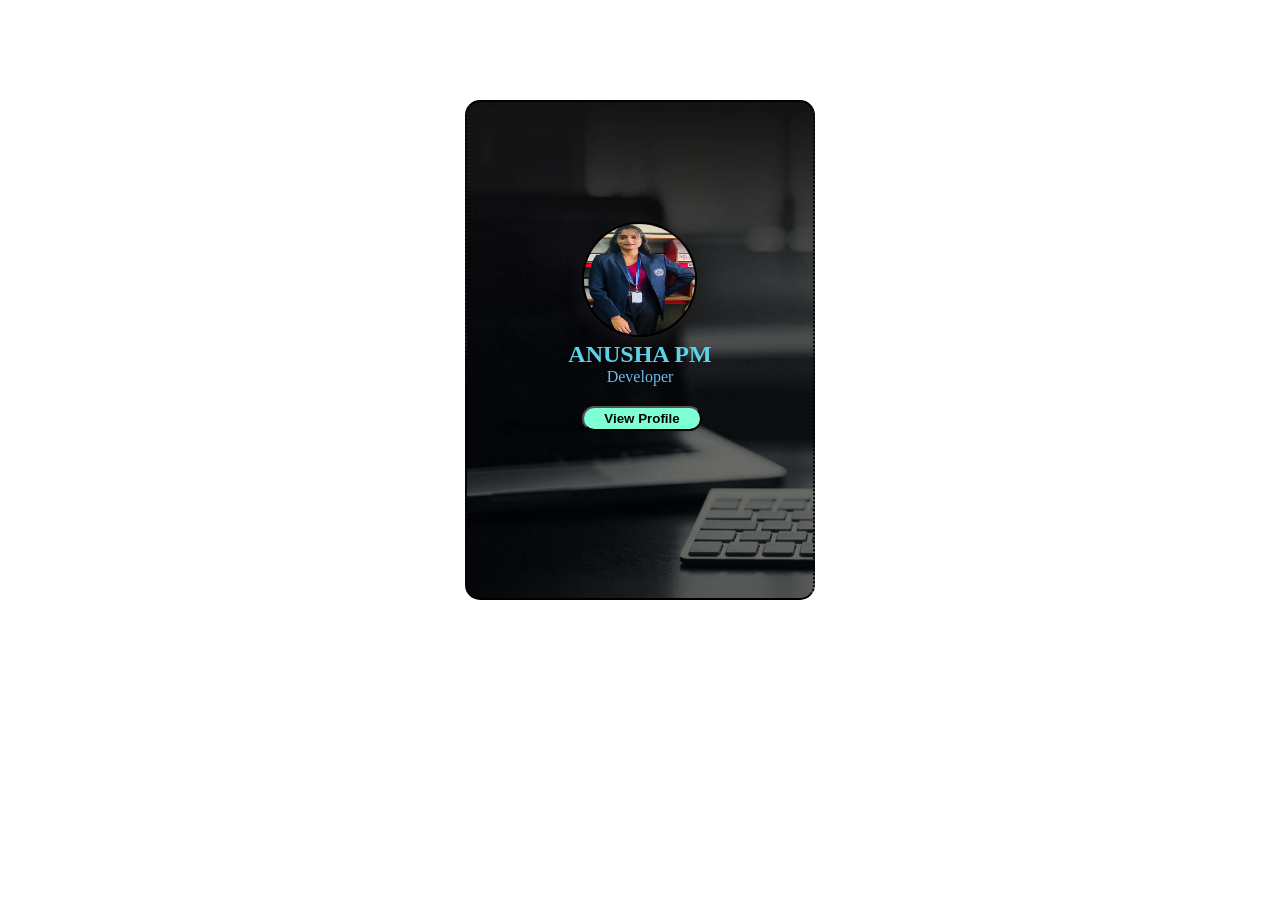
<file: Backgroundimageproject/index.html>
<!DOCTYPE html>
<html lang="en">
<head>
    <meta charset="UTF-8">
    <meta name="viewport" content="width=device-width, initial-scale=1.0">
    <title>Background-image Project</title>
    <link rel="stylesheet" href="style.css">
</head>
<body>
    <div id="outer-card">
        <div id="inner-card">
             <img src="project.jpeg" alt="photo"> 
             <h2>ANUSHA PM</h2>
             <p>Developer</p>
                <button>View Profile</button>
             
        </div>

    </div>
</body>
</html>
</file>
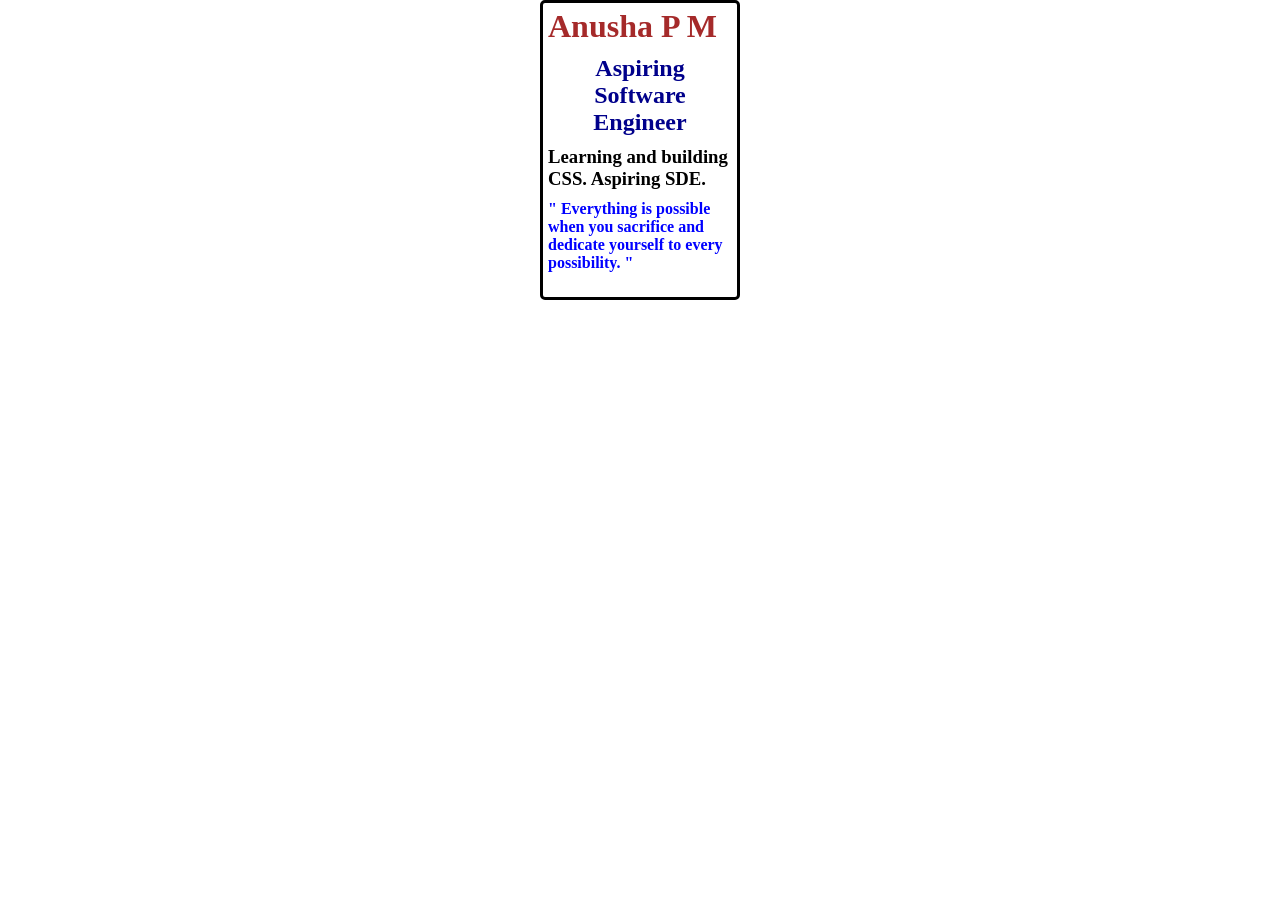
<file: box-model project/index.html>
<!DOCTYPE html>
<html lang="en">
<head>
    <meta charset="UTF-8">
    <meta name="viewport" content="width=device-width, initial-scale=1.0">
    <title>Box Model Mini Project</title>
    <link rel="stylesheet" href="style.css">
</head>

<body>

    <div class="card">

        <header>
            <h1>Anusha P M</h1>
        </header>

        <main>

            <section class="role">
                <h2>Aspiring Software Engineer</h2>
            </section>

            <section class="bio">
                <h3>Learning and building CSS. Aspiring SDE.</h3>
            </section>

        </main>

        <footer>
            <h4>
                Everything is possible when you sacrifice and dedicate yourself to every possibility.
            </h4>
        </footer>

    </div>

</body>
</html>
</file>
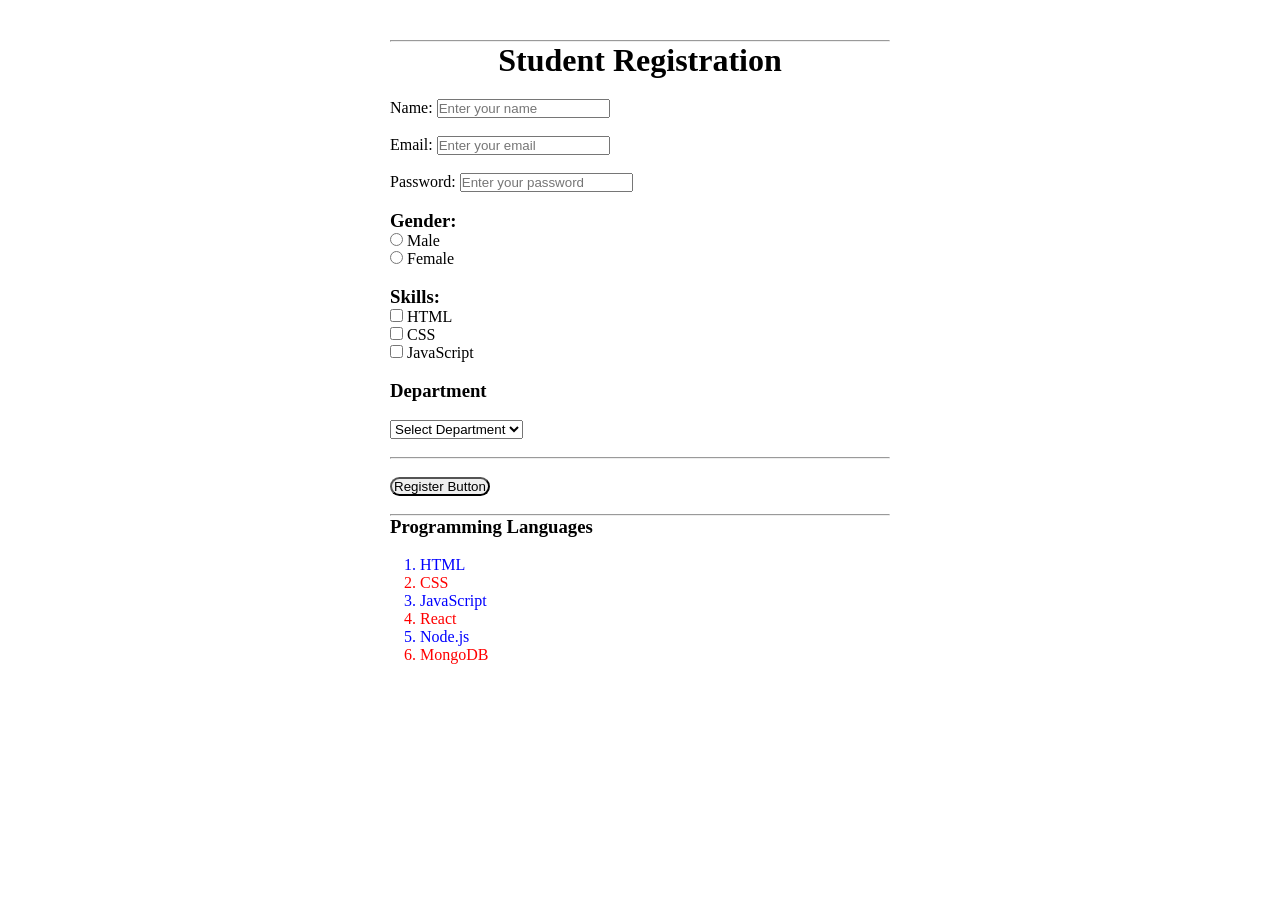
<file: css projects/index.html>
<!DOCTYPE html>
<html lang="en">
<head>
    <meta charset="UTF-8">
    <meta name="viewport" content="width=device-width, initial-scale=1.0">
    <title>Student Registration</title>
    <link rel="stylesheet" href="style.css">
</head>
<body>
    <form action="\action">
<hr>
<header>
    <h1>Student Registration</h1>
</header>
<main>
    <section>
        <label for="name">Name:</label>
        <input type="text" id="name" name="name" class="input" placeholder="Enter your name">
    </section>
    <br>
    <section>
        <label for="name">Email:</label>
        <input type="email" id="email" name="email" class="input" placeholder="Enter your email">
    </section>
    <br>
    <section>
        <label for="password">Password:</label>
        <input type="password" id="password" name="password" class="input" placeholder="Enter your password">
    </section>
    <br>
    <section>
        <h3>Gender:</h3>
       <input type="radio" id="radio" name="radio" >
       <label for="radio">Male</label>
        <br>
         <input type="radio" id="fem" name="radio" >
         <label for="fem">Female</label>
        
    </section>
    <br>
    <section>
        <h3>Skills:</h3>
        
        <input type="checkbox" id="html">
        <label for="html">HTML</label>
        <br>
         <input type="checkbox" id="html">
        <label for="html">CSS</label>
        <br>
         <input type="checkbox" id="html">
        <label for="html">JavaScript</label>
    </section>
    <br>

    <section>
        <h3>Department</h3>
        <br>
        <select name="Department" id="department" class="input">
            <option value="selection">Select Department</option>
            <option value="ISE">ISE</option>
            <option value="CSE">CSE</option>
            <option value="ai">AIML</option>
        </select>
    </section>
    <br>

    <hr>
    <br>
    
    <button type="button">Register Button</button>
    <br>
    <br>
    <hr>
    <section>
        <h3>Programming Languages</h3>
        <br>
        <ol>
            <li>HTML</li>
            <li>CSS</li>
            <li>JavaScript</li>
            <li>React</li>
            <li>Node.js</li>
            <li>MongoDB</li>
        </ol>
    </section>


</main>
</form>
</body>
</html>
</file>
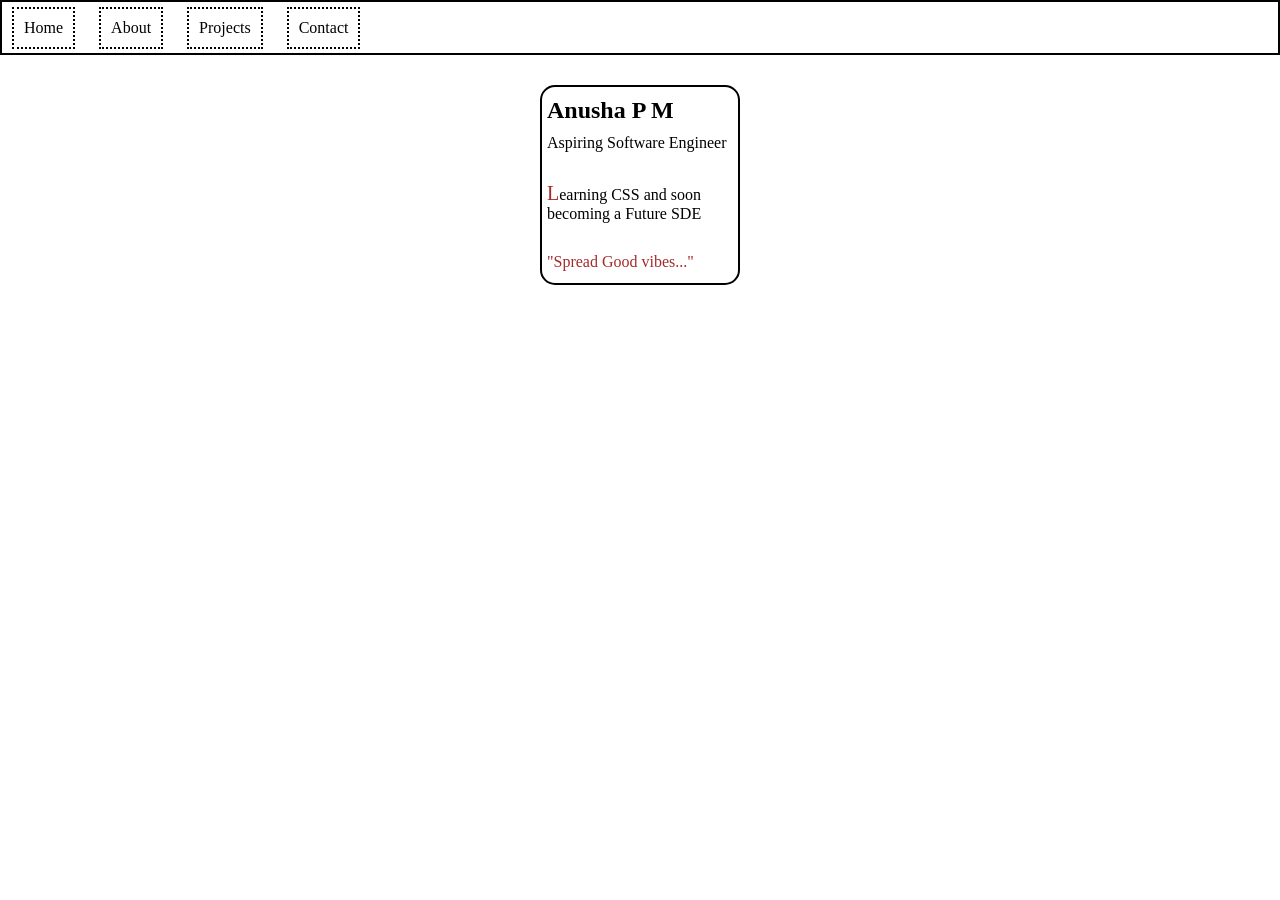
<file: display-project/index.html>
<!DOCTYPE html>
<html lang="en">
<head>
    <meta charset="UTF-8">
    <meta name="viewport" content="width=device-width, initial-scale=1.0">
    <title>Display Project</title>
    <link rel="stylesheet" href="style.css">
</head>
<body>
    
    <ul>
        <li><a href="home.com">Home</a></li>
        <li><a href="about.com">About</a></li>
        <li><a href="projects.com">Projects</a></li>
        <li><a href="contact.com">Contact</a></li>
    </ul>
    <div id="card">
        <h2>Anusha P M</h2>
        <p >Aspiring Software Engineer</p>
        <p id="none">Athlete</p>
        <p class="allign" id="pseudo">Learning CSS and soon becoming a Future SDE</p>
        <p id="element">Spread Good vibes...</p>
    </div>
    
</body>
</html>
</file>
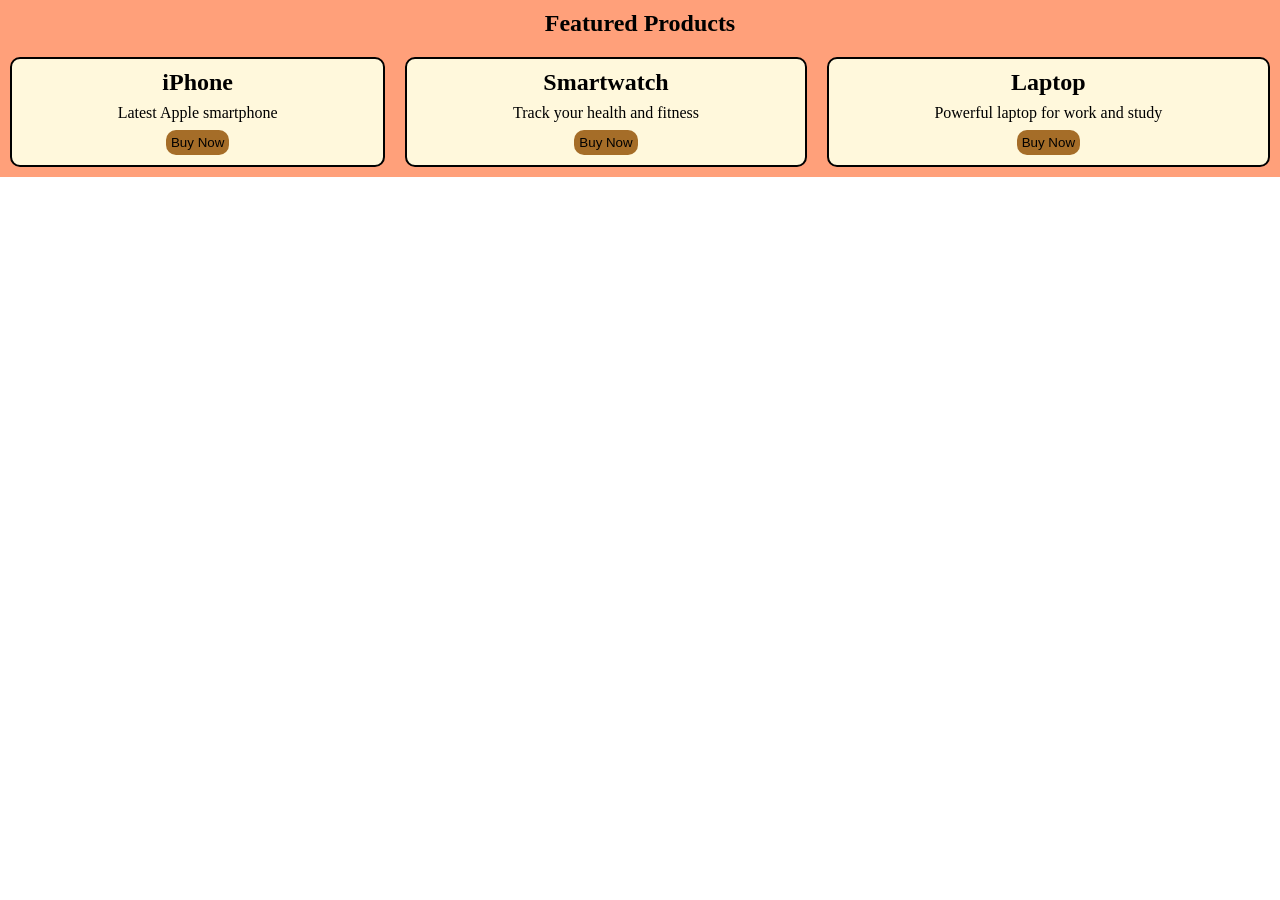
<file: Flexbox Project 2/index.html>
<!DOCTYPE html>
<html lang="en">
<head>
    <meta charset="UTF-8">
    <meta name="viewport" content="width=device-width, initial-scale=1.0">
    <title>Responsive Product Cards</title>
    <link rel="stylesheet" href="style.css">
</head>
<body>

    <section class="products-section">

        <h1>Featured Products</h1>

        <div class="products-container">

            <div class="product-card">
                <h2>iPhone</h2>
                <p>Latest Apple smartphone</p>
                <button>Buy Now</button>
            </div>

            <div class="product-card">
                <h2>Smartwatch</h2>
                <p>Track your health and fitness</p>
                <button>Buy Now</button>
            </div>

            <div class="product-card">
                <h2>Laptop</h2>
                <p>Powerful laptop for work and study</p>
                <button>Buy Now</button>
            </div>

        </div>

    </section>

</body>
</html>
</file>
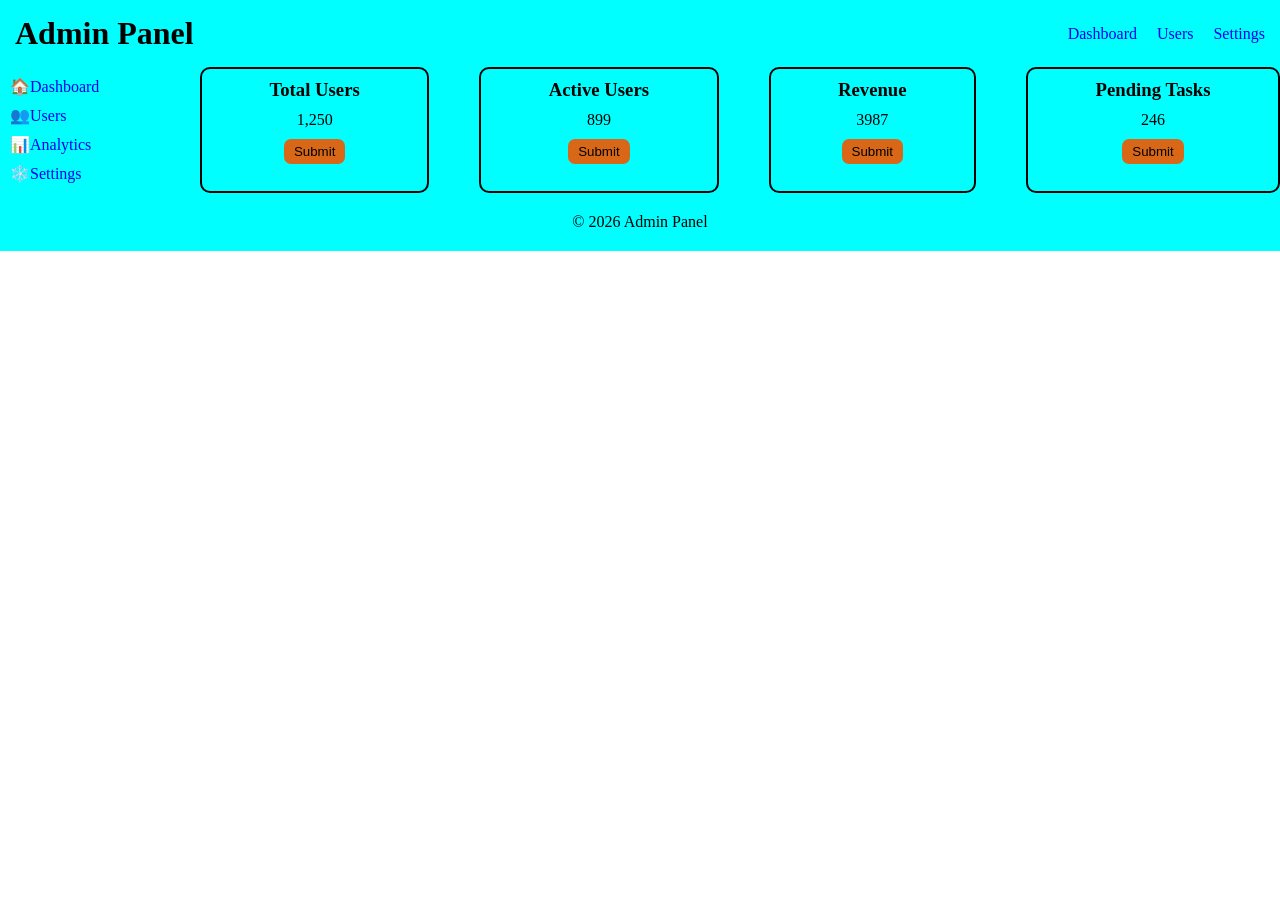
<file: Flexbox Project 3/index.html>
<!DOCTYPE html>
<html lang="en">
<head>
    <meta charset="UTF-8">
    <meta name="viewport" content="width=device-width, initial-scale=1.0">
    <title>Flexbox Admin Dashboard</title>
    <link rel="stylesheet" href="style.css">
</head>
<body>
    <div id="top">
    <header id="header">
     <h1>Admin Panel</h1>
     <ul id="hitems">
        <li><a href="dash.com">Dashboard</a></li>
        <li><a href="users.com">Users</a></li>
        <li><a href="settings.com">Settings</a></li>
     </ul>
    </header>

    <main id="main-area">
        <div id="sidebar">
            <ul id="side">
                <li><a href="a.com">🏠Dashboard</a></li>
                <li><a href="b.com">👥Users</a></li>
                <li><a href="c.com">📊Analytics</a></li>
                <li><a href="d.com">❄️Settings</a></li>
            </ul>
        </div>

        <div id="card-container">
           <div class="card">
            <h3>Total Users</h3>
            <p>1,250</p>
            <button>Submit</button>
           </div>
            <div class="card">
                 <h3>Active Users</h3>
                 <p>899</p>
                 <button>Submit</button>
            </div>
            <div class="card">
                 <h3>Revenue</h3>
                 <p>3987</p>
                 <button>Submit</button>
            </div>
            <div class="card">
            <h3>Pending Tasks</h3>
            <p>246</p>
            <button>Submit</button>
            </div>
        </div>
        
       </main>
    <footer>
        <div>
            <p>&copy; 2026 Admin Panel</p>
        </div>
    </footer>
        
    
    </div>
</body>
</html>
</file>
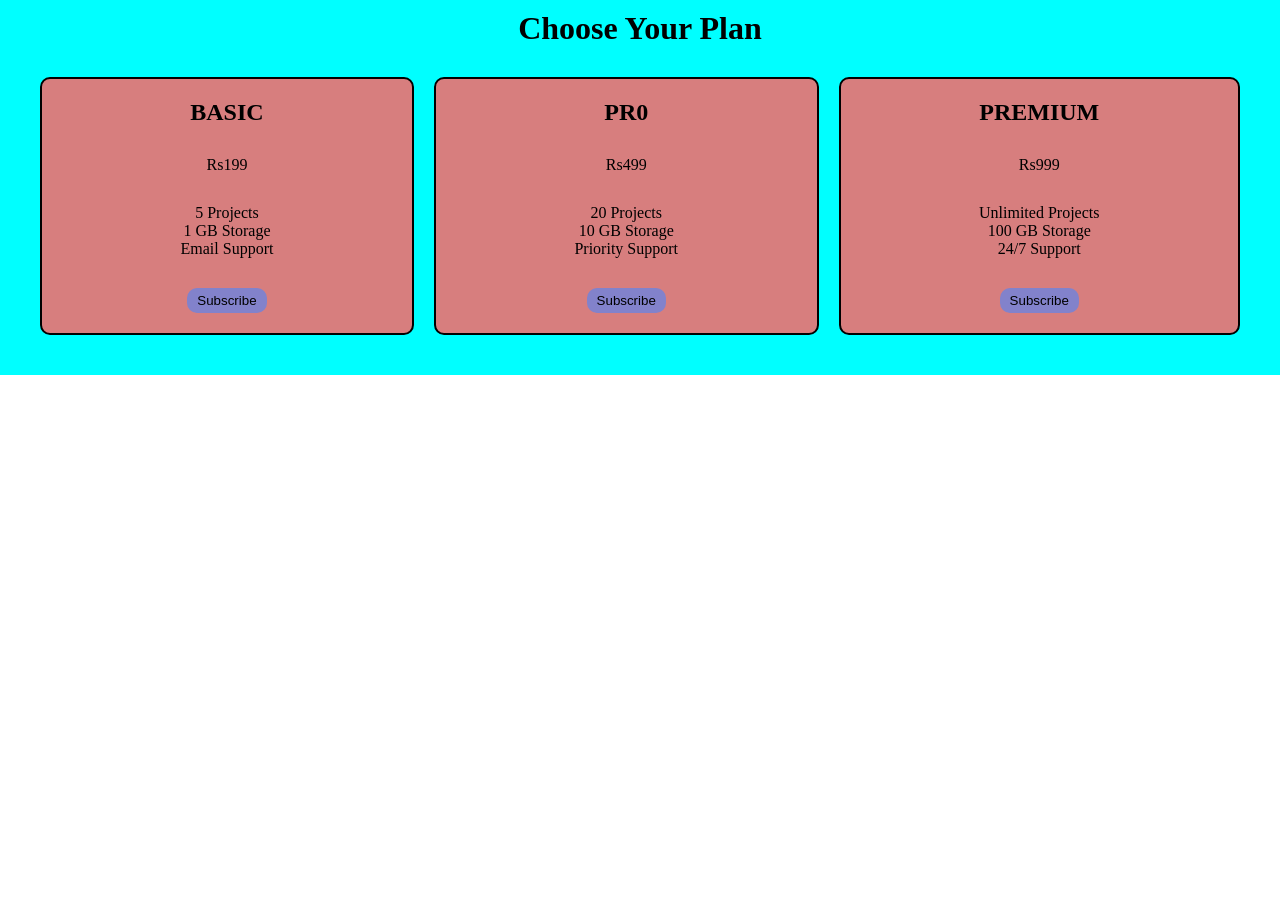
<file: Flexbox Project 4/index.html>
<!DOCTYPE html>
<html lang="en">
<head>
    <meta charset="UTF-8">
    <meta name="viewport" content="width=device-width, initial-scale=1.0">
    <title>Responsive Pricing Plans</title>
    <link rel="stylesheet" href="style.css">
</head>
<body>
    <div id="main">
        <div>
            <h1>Choose Your Plan</h1>
        </div>
        <div id="card-container">
        <div class="card">
            <h2>BASIC</h2>
            <p>Rs199</p>
            <ul>
                <li>5 Projects</li>
                <li>1 GB Storage</li>
                <li>Email Support</li>
            </ul>
            <button>Subscribe</button>
            
        </div>
         
        
        <div class="card">
            <h2>PR0</h2>
            <p>Rs499</p>
            <ul>
                <li>20 Projects</li>
                <li>10 GB Storage</li>
                <li>Priority Support</li>
            </ul>
            <button>Subscribe</button>
            
        </div >
        <div class="card">
            <h2>PREMIUM</h2>
            <p>Rs999</p>
             <ul>
                <li>Unlimited Projects</li>
                <li>100 GB Storage</li>
                <li>24/7 Support</li>
            </ul>
            <button>Subscribe</button>
            
        </div>
        </div>
    </div>
</body>
</html>
</file>
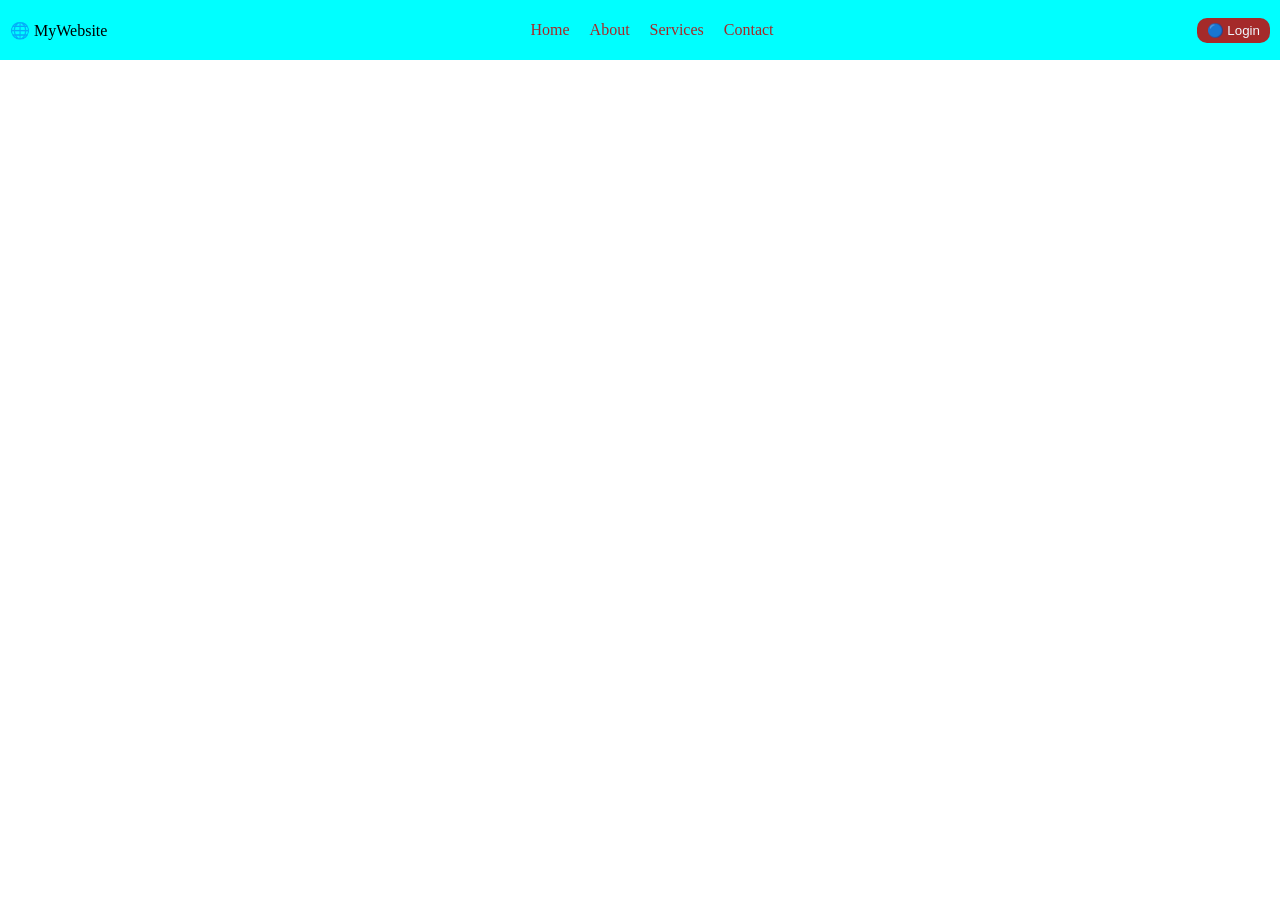
<file: Flexbox Project1/index.html>
<!DOCTYPE html>
<html lang="en">
<head>
    <meta charset="UTF-8">
    <meta name="viewport" content="width=device-width, initial-scale=1.0">
    <title>Flexbox NavBar</title>
    <link rel="stylesheet" href="style.css">
</head>
<body>
    <div id="nav">
        <div class="logo">🌐 MyWebsite</div>
        <ul>
            
            <li><a href="home.com">Home</a></li>
            <li><a href="about.com">About</a></li>
            <li><a href="services.com">Services</a></li>
            <li><a href="contact.com">Contact</a></li>
           
    </ul>
    <button>🔵 Login</button>
    </div>
</body>
</html>
</file>
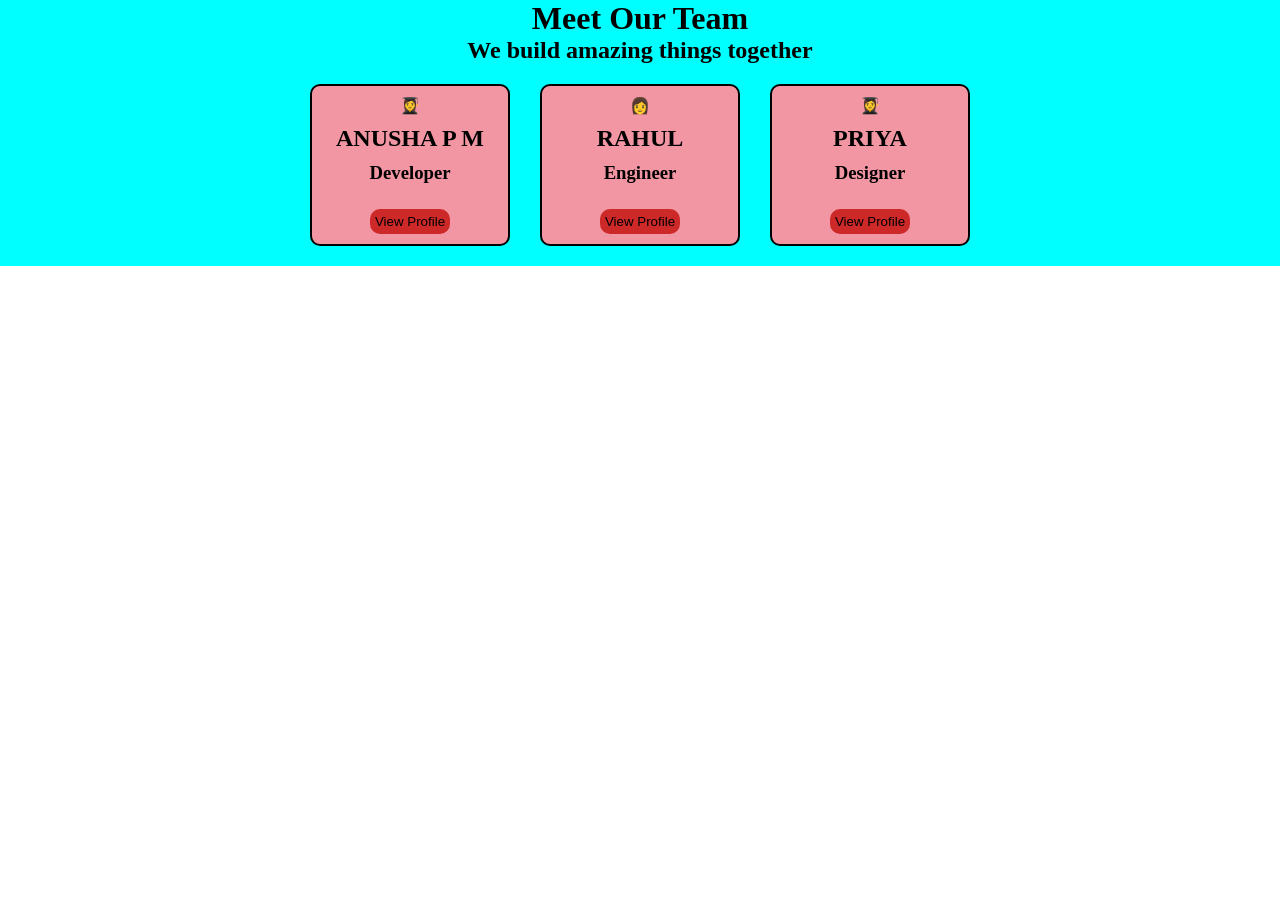
<file: Flexbox Project5/index.html>
<!DOCTYPE html>
<html lang="en">
<head>
    <meta charset="UTF-8">
    <meta name="viewport" content="width=device-width, initial-scale=1.0">
    <title>Responsive Team Members Section</title>
    <link rel="stylesheet" href="style.css">
</head>
<body>
    <div id="main">
        <div>
            <h1>Meet Our Team</h1>
            <h2>We build amazing things together</h2>
        </div>
        <div id="container">
            <div class="card">
                <p>👩‍🎓</p>
                <h2>ANUSHA P M</h2>
                <h3>Developer</h3>
                <button>View Profile</button>

            </div>
            <div class="card">
                <p>👩</p>
                <h2>RAHUL</h2>
                <h3>Engineer</h3>
                <button>View Profile</button>

            </div>
            <div class="card">
                <p>👩‍🎓</p>
                <h2>PRIYA</h2>
                <h3>Designer</h3>
                <button>View Profile</button>

            </div>


        </div>
    </div>
</body>
</html>
</file>
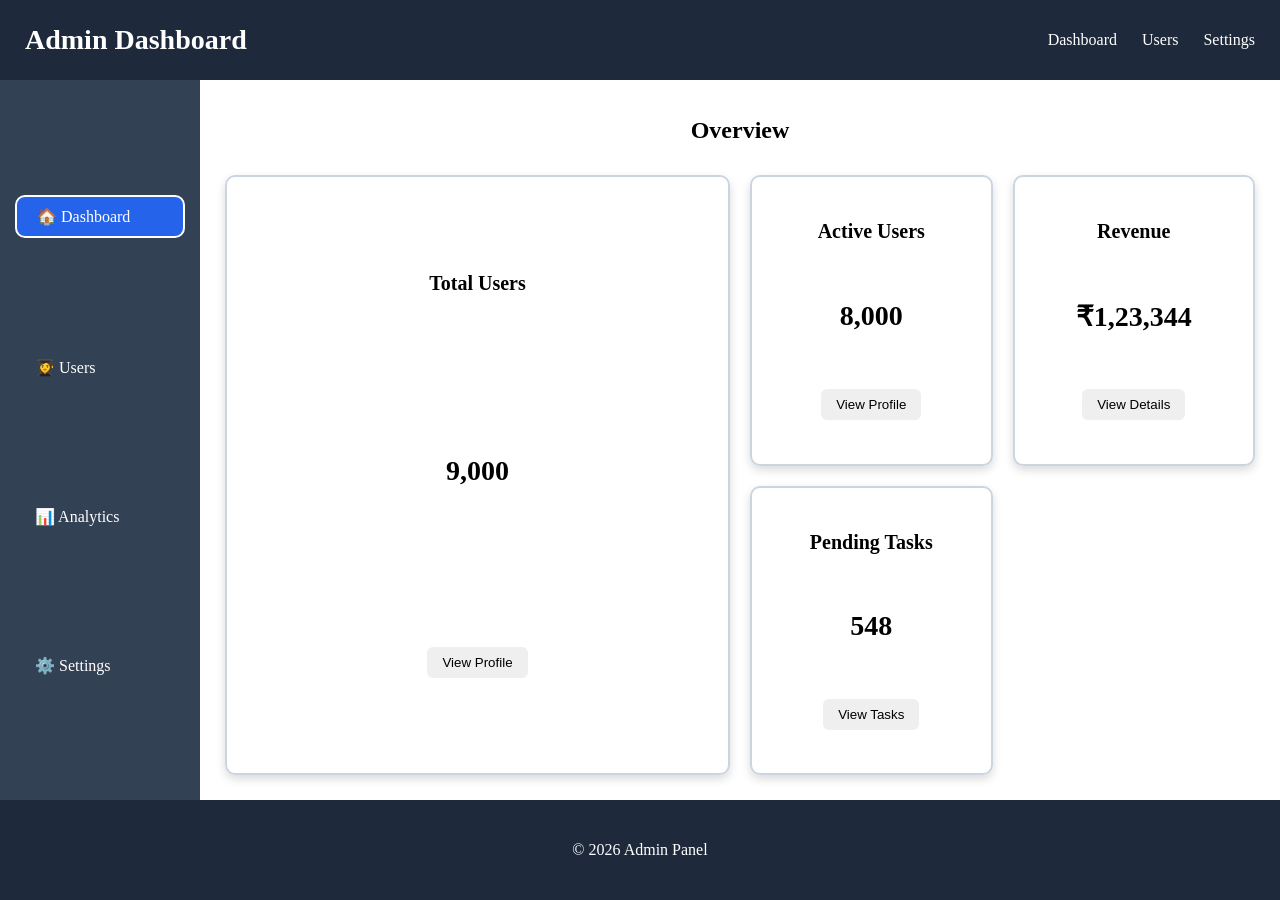
<file: Grid Project 1/index.html>
<!DOCTYPE html>
<html lang="en">
<head>
    <meta charset="UTF-8">
    <meta name="viewport" content="width=device-width, initial-scale=1.0">
    <title>Grid Project</title>
    <link rel="stylesheet" href="style.css">
</head>
<body>

    <div id="container">

        <!-- HEADER -->
        <header>
            <h1>Admin Dashboard</h1>

            <ul id="hnav">
                <li><a href="#">Dashboard</a></li>
                <li><a href="#">Users</a></li>
                <li><a href="#">Settings</a></li>
            </ul>
        </header>


        
        <aside>
            <ul>
                <li>
                    <a class="active" href="#">🏠 Dashboard</a>
                </li>

                <li>
                    <a href="#">👩‍🎓 Users</a>
                </li>

                <li>
                    <a href="#">📊 Analytics</a>
                </li>

                <li>
                    <a href="#">⚙️ Settings</a>
                </li>
            </ul>
        </aside>


    
        <main>

            <h2>Overview</h2>

            <div id="card-container">

                <div class="card">
                    <h3>Total Users</h3>
                    <p>9,000</p>
                    <button>View Profile</button>
                </div>

                <div class="card">
                    <h3>Active Users</h3>
                    <p>8,000</p>
                    <button>View Profile</button>
                </div>

                <div class="card">
                    <h3>Revenue</h3>
                    <p>₹1,23,344</p>
                    <button>View Details</button>
                </div>

                <div class="card">
                    <h3>Pending Tasks</h3>
                    <p>548</p>
                    <button>View Tasks</button>
                </div>

            </div>

        </main>


        
        <footer>
            <p>&copy; 2026 Admin Panel</p>
        </footer>

    </div>

</body>
</html>
</file>
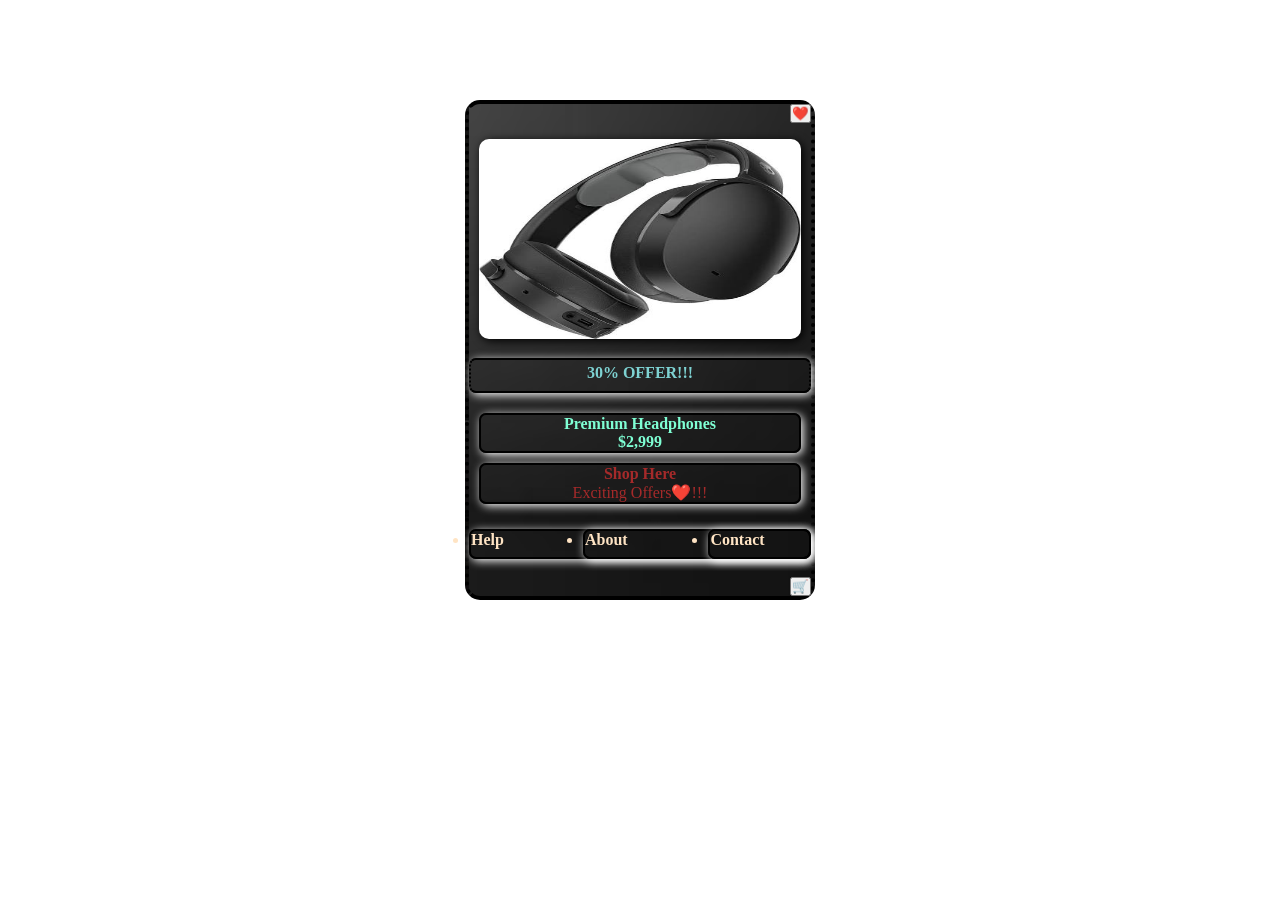
<file: PositionProject/index.html>
<!DOCTYPE html>
<html lang="en">
<head>
    <meta charset="UTF-8">
    <meta name="viewport" content="width=device-width, initial-scale=1.0">
    <title>Position Project</title>
    <link rel="stylesheet" href="style.css">
</head>
<body>
    <div id="main-card">
       <img src="headphone.jpg" alt="Headphones">
       <div >
          <button id="heart">❤️</button>
          <button id="cart">🛒</button>
       </div>

       <div id="offer">
        <p><b>30% OFFER!!!</b></p>
       </div>
       <div id="desc">
         <p><b>Premium Headphones</b></p>
         <p><b>$2,999</b></p>
       </div>
       <div id="extra"> 
           <p><b>Shop Here </b></p>
           <p>Exciting Offers❤️!!!</p>
        </div>
       <footer id="nav">
        <ul>
            <li id="help"><b>Help</b></li>
            <li id="about"><b>About</b></li>
            <li id="contact"><b>Contact</b></li>
            
        </ul>
          
       </footer>
      
    </div>
</body>
</html>
</file>
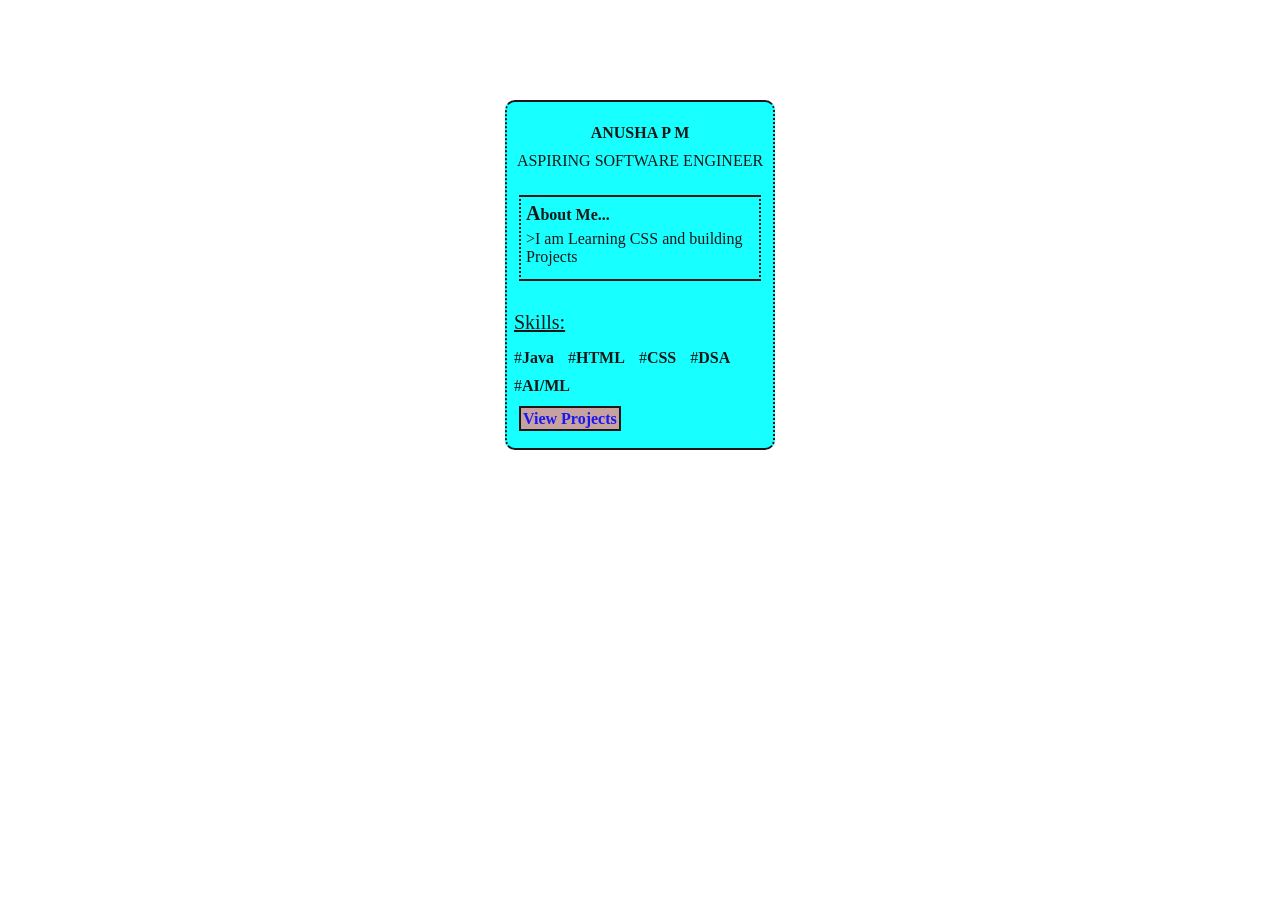
<file: unitsandopacityproject/index.html>
<!DOCTYPE html>
<html lang="en">
<head>
    <meta charset="UTF-8">
    <meta name="viewport" content="width=device-width, initial-scale=1.0">
    <title>Personal Brand Card</title>
    <link rel="stylesheet" href="style.css">
</head>
<body>
    <div id="main">
    <main id="imp">
    <p id="name" >ANUSHA P M</p>
    <p id="tagline" >ASPIRING SOFTWARE ENGINEER</p>
    </main>
    <section id="box">
        <p id="about"><b>About Me...</b></p>
        <p id="theory">I am Learning CSS and building Projects</p>

    </section>
    <section >
     <p id="skills">Skills:</p>
     <ul>
        <li><b>Java</b></li>
        <li><b>HTML</b></li>
        <li><b>CSS</b></li>
        <li><b>DSA</b></li>
        <li><b>AI/ML</b></li>
     </ul>
    </section>

    <section id="last">
       <a href="projects.in" id="anchor"> <b>View Projects</b></a>
    </section>
    
    </div>
</body>
</html>
</file>
<file: Backgroundimageproject/style.css>
*{
    padding: 0;
    margin: 0;
    box-sizing: border-box;
}

#outer-card{
    height: 500px;
    width: 350px;
    border-top: 2px solid black;
    border-bottom: 2px solid black;
    border-left: 2px dotted black;
    border-right: 2px dotted black;
    border-radius: 15px; 
    margin: auto;
    margin-top: 100px;
    background-image: url("background1.jpg");
    background-size: cover;
    transition: box-shadow 1s ease-in;
   
    
}
#outer-card:hover{
    box-shadow:3px 3px 10px  black;

}
#inner-card{
    
    margin: auto;
    margin: 100px 15px 0;
    height: 250px;
    transition: transform 1s ease-in-out;
    
}
#inner-card:hover{
    transform: scale(1.05);
    
}
img{
    height: 115px;
    width: 115px;
    border-radius: 50%;
    margin-top: 20px;
    margin-left: 100px;
    border: 2px solid black;
    box-shadow: 5px 5px 20px rgb(30, 28, 28);

}
h2{
    color: rgb(95, 210, 230);
   text-align: center;
}
p{
    color: rgb(115, 184, 233);
    
    text-align: center; 
}
p:hover{
    text-decoration: underline;
}
button{
    border-radius: 15px;
    text-align: center;
    margin-top: 20px;
    margin-left: 100px;
   
    width: 120px;
    height: 25px;
    background-color: aquamarine;
    font-weight: bold;
    transition: transform 1s ease-in ;
    

}
button:hover{
    transform: scale(1.1);
}
</file>
<file: box-model project/style.css>
*{
    margin: 0;
    padding: 0;
    box-sizing: border-box;
}

.card{
    border: 3px solid black;
    height: 300px;
    width:200px;
    padding:5px;
    border-radius:5px;
    margin: auto;


}
h1{
    color:brown;
    margin-bottom: 10px;
    
}
h1:hover{
  background-color: greenyellow;
}


h2{
    text-align: center;
    color:darkblue;
    margin-bottom: 10px;
}
h2::selection{
    color: aquamarine;
}
h3{
    margin-bottom: 10px;
    
}
h3:hover{
    font-weight: bolder;
    text-decoration: black underline ;

}
#next::first-letter{
    color:blueviolet;
    font-size: 25px;
}
h4{
    color: blue;
}
h4::before{
    content: '"';
}

h4::after{
    content: '"';
}

.card:hover{
    background-color: aqua;
}
</file>
<file: css projects/style.css>
*{
    margin: 0;
    padding: 0;
    border-radius: border-box;
}


h1{
    text-align:center;
    margin-bottom: 20px;
}

button:hover{
    color: white;
    background-color: green;
    cursor: pointer;
}
button:active{
    background-color:darkgreen;
}

.input:focus{
    border: 2px solid blue;
    background-color: lightyellow;
    outline: none;

}

input[type='radio']:checked{
    transform: scale(1.3);
}
input[type='checkbox']:checked{
    transform: scale(1.3);
}
li:nth-of-type(odd){
    color: blue;
}
li:nth-of-type(even){
    color: red;
}

li:hover{
    color: orange;
}

button{
    border-radius: 10px;
    width: 100px;
}


form{
    width:500px;
    margin:auto;
}

body{
    padding:40px;
}
ol{
    padding-left: 30px;
}
</file>
<file: display-project/style.css>
*{
    padding: 0;
    margin: 0;
    box-sizing: border-box;
}
ul{
    height: 55px;
    border: 2px solid black;
    margin-bottom: 30px;

    
}
li{
    display: inline-block;
    padding: 10px;
    border: 2px dotted black;
    margin: 5px 10px ;
    
   
}

li a{
    color: black;
   text-decoration: none;
}
li:hover{
    background-color: aqua;
}
#card{
    width: 200px;
    margin: auto;
    text-align: center;
    border: 2px solid black;
    height: 200px;
    border-radius: 15px;
    text-align: left;

}
h2,p{
    margin: 10px 5px 10px;
}
h2:hover{
    text-decoration: underline;
    color: blueviolet;
}

.allign{
    margin: 30px 5px 30px;
}
#pseudo::first-letter{
    font-size: 20px;
    color: brown;

}

#element::before,#element::after{
    content: '"';
    color: brown;
}
#element{
    color:brown;
}
#card:hover{
    background-color: aquamarine;
}
#card::selection{
    color: darkviolet;
}
#none{
    display: none;
}
</file>
<file: Flexbox Project 2/style.css>
*{
    padding:0;
    margin:0;
    box-sizing: border-box;
}
.products-section {
    background-color: lightsalmon;
    padding: 10px;
    text-align: center;
}
.products-container {
    display: flex;
    gap:20px;
    justify-content: center;
    flex-wrap: wrap;
   
    
}
.product-card{
    border: 2px solid black;
    background-color: cornsilk;
    padding:10px;
    border-radius: 10px;
    display: flex;
    flex-direction: column;
    gap: 8px;
    min-width: 200px;
    flex-grow: 1;
    
    align-items: center;
    margin-top: 20px ;
}
button {
    padding: 5px;
    border: none;
    border-radius: 10px;
    background-color: rgb(165, 109, 40);
    color: black;
    transition: box-shadow 0.6s ease-in;
}
button:hover{
    box-shadow:2px 2px 10px black;
}
</file>
<file: Flexbox Project 3/style.css>
*{
    padding: 0;
    margin: 0;
    box-sizing: border-box;
}
#top {
    display: flex;
    flex-direction: column;
    background-color: aqua;
}

#header{
    display: flex;
    padding: 15px;
    align-items: center;
}
#hitems{
    display: flex;
    gap: 20px;
    list-style: none;
    flex-grow: 1;
    justify-content: flex-end;
    flex-wrap: wrap;
    
}
#hitems a{
    text-decoration: none;
    
}
#main-area{
    display: flex;
}
#card-container{
    display: flex;
    gap: 50px;
    flex-direction: row;
    
    flex-grow: 1;
    justify-content: flex-start;
    flex-wrap: wrap;
    
   
}
.card{
    border: 2px solid black;
    border-radius: 10px;
    
    display: flex;
    flex-direction: column;
    gap: 10px;
    padding: 10px;
    min-width: 200px;
    flex-grow: 1;
    align-items: center;

    

   
}
#side {
    display: flex;
    flex-direction: column;
    gap: 10px;
    justify-content: center;
    padding: 10px;
    list-style: none;
    min-width: 200px;
    
}
#side li a{
    text-decoration: none;
}

footer div p{
    text-align: center;
    padding: 20px;
}
button{
    border: none;
    background-color: rgb(216, 104, 24);
    color: black;
    padding: 5px 10px;
    border-radius: 7px;
   
}
</file>
<file: Flexbox Project 4/style.css>
*{
    padding: 0;
    margin:0;
    box-sizing: border-box;
}

#main{
    text-align: center;
    background-color: aqua;
    padding: 10px;
}
#card-container{
    display: flex;
    justify-content: center;
    padding: 30px;
    flex-wrap: wrap;
    
    gap: 20px;
}
.card{
   border: 2px solid black;
   display: flex;
   flex-direction: column;
   gap: 30px;
   padding: 20px;
   border-radius: 10px;
   background-color: rgb(215, 126, 126);
   flex-grow: 1;
   align-items: center;
   min-width: 200px;
}
ul{
    list-style: none;
}

button{
    border: none;
    border-radius: 10px;
    padding: 5px 10px;
    background-color: rgb(130, 130, 203);
}
</file>
<file: Flexbox Project1/style.css>
*{
    padding: 0;
    margin: 0;
    box-sizing: border-box;
}
#nav{
    display: flex;
    align-items: center;
    height: 60px;
    background-color: aqua;
    width: 100%;
    padding:10px;
}
ul{
    display:flex;
    gap: 20px;
    list-style: none;
    flex-grow: 1;
    justify-content: center;
}
a{
    text-decoration: none;
    color: brown;
}
a:hover{
    color:black;
    font-weight: 700;
}
button{
    padding: 5px 10px;
    border:none;
    background-color: brown;
    color: aliceblue;
    border-radius: 10px;
     transition: background-color 0.3s ease-in;
}
button:hover{
    background-color: chocolate;
    
}
</file>
<file: Flexbox Project5/style.css>
*{
    padding: 0;
    margin: 0;
    box-sizing: border-box;
}
#main{
    background-color: aqua;
    text-align: center;
}
#container{
    display: flex;
    flex-direction: row;
    justify-content: center;
    gap: 30px;
    padding: 20px;
    flex-wrap: wrap;
}
.card{
    border: 2px solid black;
    display: flex;
    flex-direction: column;
    gap: 10px;
    padding: 10px;
    border-radius: 10px;
    min-width: 200px;
    align-items: center;
    background-color: rgb(243, 150, 164);
    transition: box-shadow 0.5s ease-in ;
    
}
#card:hover{
     box-shadow: 5px 5px 10px black;
}
button{
    border:none;
    border-radius: 10px;
    padding: 5px 5px;
    margin-top: 15px;
    background-color: rgb(206, 41, 41);
    transition: box-shadow 0.5s ease-in ;
}

button:hover{
    box-shadow: 5px 5px 10px black;
    border: 2px solid transparent;
}
</file>
<file: Grid Project 1/style.css>
* {
    margin: 0;
    padding: 0;
    box-sizing: border-box;
}

a {
    text-decoration: none;
}




#container {
    min-height: 100vh;

    display: grid;

    grid-template-columns: 200px 1fr;

    grid-template-rows: 80px 1fr 100px;

    grid-template-areas:
        "header header"
        "sidebar main"
        "footer footer";
}




header {
    grid-area: header;

    display: grid;

    grid-template-columns: 1fr 1fr;

    align-items: center;

    padding: 0 25px;

    background-color: #1e293b;

    color: white;
}

header h1 {
    font-size: 28px;
}




#hnav {
    display: grid;

    grid-template-columns: repeat(3, auto);

    justify-content: end;

    gap: 25px;

    list-style: none;
}

#hnav a {
    color: white;

    transition: color 0.3s;
}

#hnav a:hover {
    color: #38bdf8;
}



aside {
    grid-area: sidebar;

    background-color: #334155;

    padding: 15px;
}

aside ul {
    display: grid;

    gap: 10px;

    list-style: none;

    height: 100%;

    align-content: space-evenly;
}

aside a {
    display: block;

    padding: 10px 10px 10px 20px;

    color: white;

    border-radius: 10px;

    transition: background-color 0.3s;
}

aside a:hover {
    background-color: #475569;
}

aside a.active {
    background-color: #2563eb;

    border: 2px solid white;
}




main {
    grid-area: main;

    display: grid;

    grid-template-rows: 50px 1fr;

    gap: 20px;

    padding: 25px;
}

main h2 {
    display: grid;

    place-items: center;
}




#card-container {
    display: grid;

    grid-template-columns:
        repeat(auto-fit, minmax(200px, 1fr));

    gap: 20px;

    justify-content: center;
}



.card {
    display: grid;

    place-items: center;

    gap: 10px;

    padding: 20px;

    border: 2px solid #cbd5e1;

    border-radius: 10px;

    box-shadow: 0 4px 10px rgba(0, 0, 0, 0.15);
}




.card:first-child {
    grid-column: 1 / span 2;

    grid-row: 1 / span 2;
}


.card h3 {
    font-size: 20px;
}

.card p {
    font-size: 28px;

    font-weight: bold;
}

.card button {
    padding: 8px 15px;

    border: none;

    border-radius: 6px;

    cursor: pointer;
}



footer {
    grid-area: footer;

    display: grid;

    place-items: center;

    background-color: #1e293b;

    color: white;
}
</file>
<file: PositionProject/style.css>
*{
    margin: 0;
    padding: 0;
    box-sizing: border-box;
}
#main-card{
    border-top: 4px solid black;
    border-bottom: 4px solid black;
    border-left: 4px dotted black;
    border-right: 4px dotted black;
    height: 500px;
    width: 350px;
    margin: auto;
    margin-top: 100px;
    padding: 10px;
    background-image: url("bg.jpg");
    background-size: cover;
    border-radius: 15px;
    position: relative;
}
img{
    width: 100%;
    height: 200px;
    margin-top: 25px; 
    border-radius: 10px;
    box-shadow: 2px 2px 10px black;
}

    
#heart{
    position: absolute;
    top: 0;
    right: 0;
}
#cart{
    position: absolute;
    bottom: 0;
    right: 0;
}
#offer{
    position: absolute;
    border-top: 2px solid black;
    border-bottom: 2px solid black;
    border-left: 2px dotted black;
    border-right: 2px dotted black;
    right: 0;
    left: 0;
    color: rgb(126, 210, 210);
    text-align: center;
    margin-top: 15px;
    height: 35px;
    padding: 4px;
    box-shadow: 2px 2px 10px white;
    border-radius: 7px;
}
#desc{
    margin-top: 70px;
    border: 2px solid black;
    color: aquamarine;
    text-align: center;
     box-shadow: 2px 2px 10px white;
    border-radius: 7px;
}
li{
   
    left: 0;
    right: 0;
    border: 2px solid black;
    margin-top: 15px;
    height: 30px;
    box-shadow: 2px 2px 10px white;
    border-radius: 7px;
    color: bisque;
    position: realtive;
   
}
#help{
    position: absolute;
    left: 0;
   


}
#about{
    position: absolute;
    left: 33.33%;
}
#contact{
    position: absolute;
    left: 70%;
}
#extra{
      border: 2px solid black;
      box-shadow: 2px 2px 10px white;
      border-radius: 7px;
      text-align: center;
      color: brown;
      margin-top: 10px;
      margin-bottom: 10px;
}
</file>
<file: unitsandopacityproject/style.css>
*{
    margin: 0;
    padding: 0;
    box-sizing: border-box;
}
#main{
    
    border-top: 2px solid black;
    border-bottom: 2px solid black;
    border-left: 2px dotted black;
    border-right: 2px dotted black;
    height: 350px;
    width: 270px;
    margin:0 auto;
    margin-top: 100px;
    border-radius: 10px;
    padding: 2px;
    background-color: aqua;
    opacity: 0.9;
    
}
#name{
    margin-top: 20px;
    text-align: center;
    margin-bottom: 10px;
    font-weight: bolder;
}
#name:hover{
    text-decoration: underline;
}
#imp:hover{
    background-color: lightskyblue;
}
#tagline{
    text-align: center;
    margin-bottom: 10px;
}
#box{
    border-top: 2px solid black;
    border-bottom: 2px solid black;
    border-left: 2px dotted black;
    border-right: 2px dotted black;
    margin:25px 10px;
    height: 25%;
}
#box:hover{
    background-color: rgba(102, 102, 218, 0.5);
}
#about::first-letter{
    font-size: 20px;

}
#theory::before{
 content: '>';
}
#about:hover{
    color: brown;
}
#about{
    margin: 5px 5px;
    font-size: 1em;
}
#theory{
     margin: 5px 5px;
     font-size: 1rem;
    
}
li{
    display: inline-block;
     margin: 5px 5px;
}
li:hover{
    color: blue;
}
li::before{
    content:  "#" ;
}
#skills{
    margin: 30px 5px 10px;
    text-decoration: underline;
    font-size: 20px;
}

#anchor{
    border: 2px double black;
    text-decoration: none;
    padding: 2px;
    background-color: rgba(244, 125, 125, 0.8);
    
}
#anchor:hover{
    color: black;
}
#last{
     margin:10px 10px;
}
</file>
